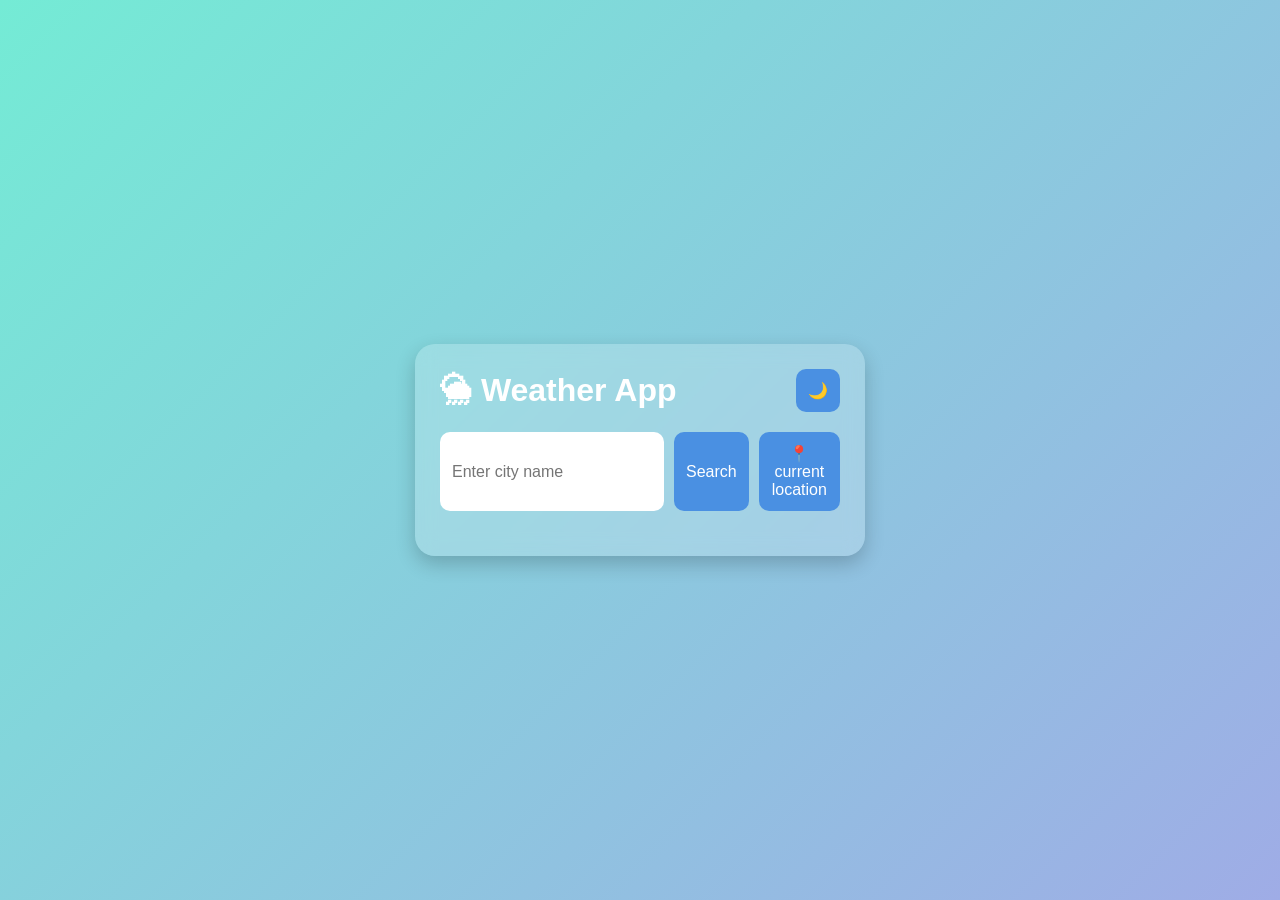
<file: index.html>
<!DOCTYPE html>
<html lang="en">
<head>
  <meta charset="UTF-8">
  <meta name="viewport"
        content="width=device-width, initial-scale=1.0">

  <title>Advanced Weather App</title>

  <link rel="stylesheet" href="style.css">
</head>

<body>

  <div class="container">

    <div class="top-bar">

      <h1>🌦 Weather App</h1>

      <button id="darkModeBtn">
        🌙
      </button>

    </div>

    <div class="search-box">

      <input
        type="text"
        id="locationInput"
        placeholder="Enter city name"
      >

      <button onclick="getWeather()">
        Search
      </button>

      <button onclick="getCurrentLocationWeather()">
        📍current location
      </button>

    </div>

    <div id="weatherResult"></div>

    <div id="forecastContainer"></div>

  </div>

  <script src="script.js"></script>

</body>
</html>
</file>
<file: style.css>
*{
  margin:0;
  padding:0;
  box-sizing:border-box;
}

body{
  font-family:Arial,sans-serif;
  background:linear-gradient(
    135deg,
    #74ebd5,
    #9face6
  );

  min-height:100vh;

  display:flex;
  justify-content:center;
  align-items:center;

  padding:20px;

  transition:0.3s;
}

.container{

  width:100%;
  max-width:450px;

  background:rgba(255,255,255,0.2);

  backdrop-filter:blur(10px);

  padding:25px;

  border-radius:20px;

  box-shadow:0 8px 20px rgba(0,0,0,0.2);
}

.top-bar{

  display:flex;
  justify-content:space-between;
  align-items:center;

  margin-bottom:20px;
}

h1{
  color:white;
}

.search-box{

  display:flex;
  gap:10px;
  margin-bottom:20px;
}

input{

  flex:1;

  padding:12px;

  border:none;

  border-radius:10px;

  outline:none;

  font-size:16px;
}

button{

  padding:12px;

  border:none;

  border-radius:10px;

  cursor:pointer;

  font-size:16px;

  background:#4a90e2;

  color:white;

  transition:0.3s;
}

button:hover{
  transform:scale(1.05);
}

#weatherResult{

  color:white;

  text-align:center;
}

.weather-icon{

  width:100px;
}

.forecast{

  display:grid;

  grid-template-columns:
    repeat(5,1fr);

  gap:10px;

  margin-top:20px;
}

.forecast-card{

  background:rgba(255,255,255,0.2);

  padding:10px;

  border-radius:10px;

  color:white;

  text-align:center;
}

/* DARK MODE */

.dark-mode{

  background:
    linear-gradient(
      135deg,
      #141e30,
      #243b55
    );
}

.dark-mode .container{

  background:
    rgba(0,0,0,0.3);
}

/* RESPONSIVE */

@media(max-width:500px){

  .forecast{

    grid-template-columns:
      repeat(2,1fr);
  }

  .search-box{

    flex-direction:column;
  }
}
</file>
